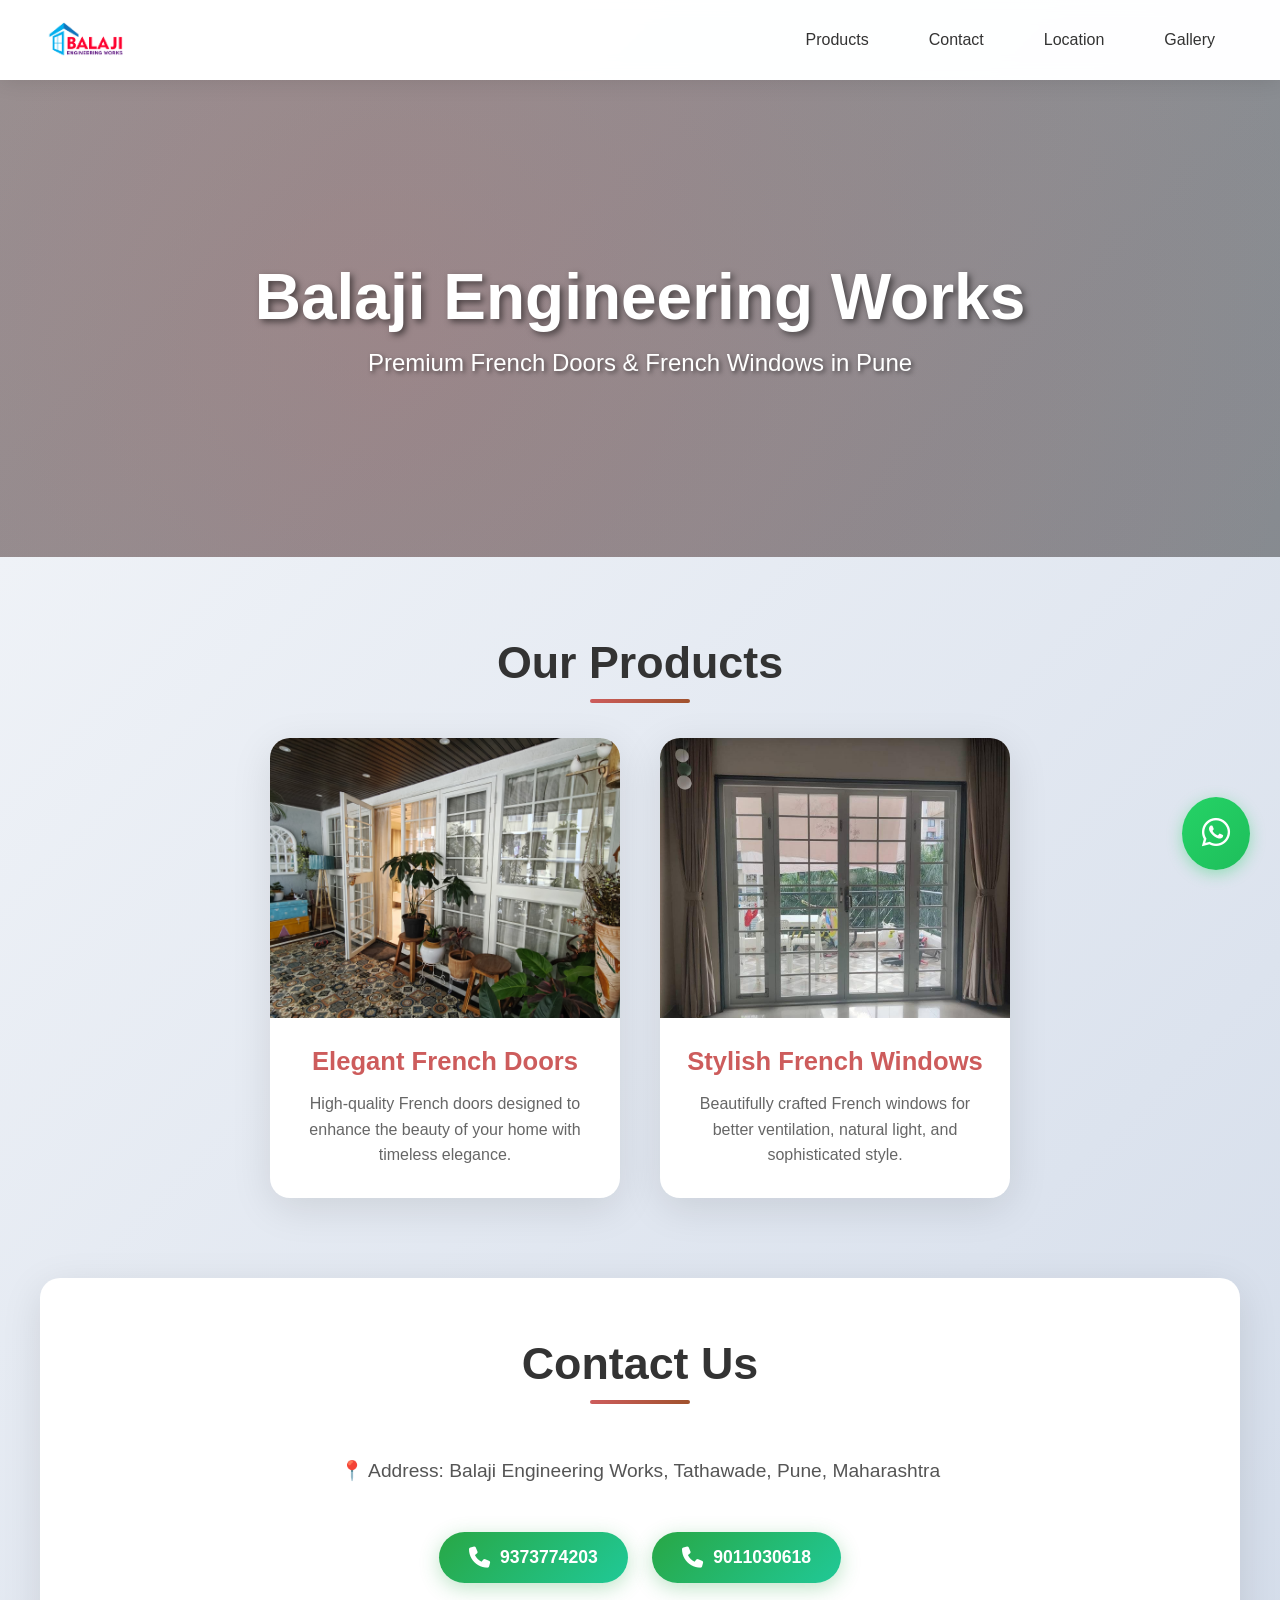
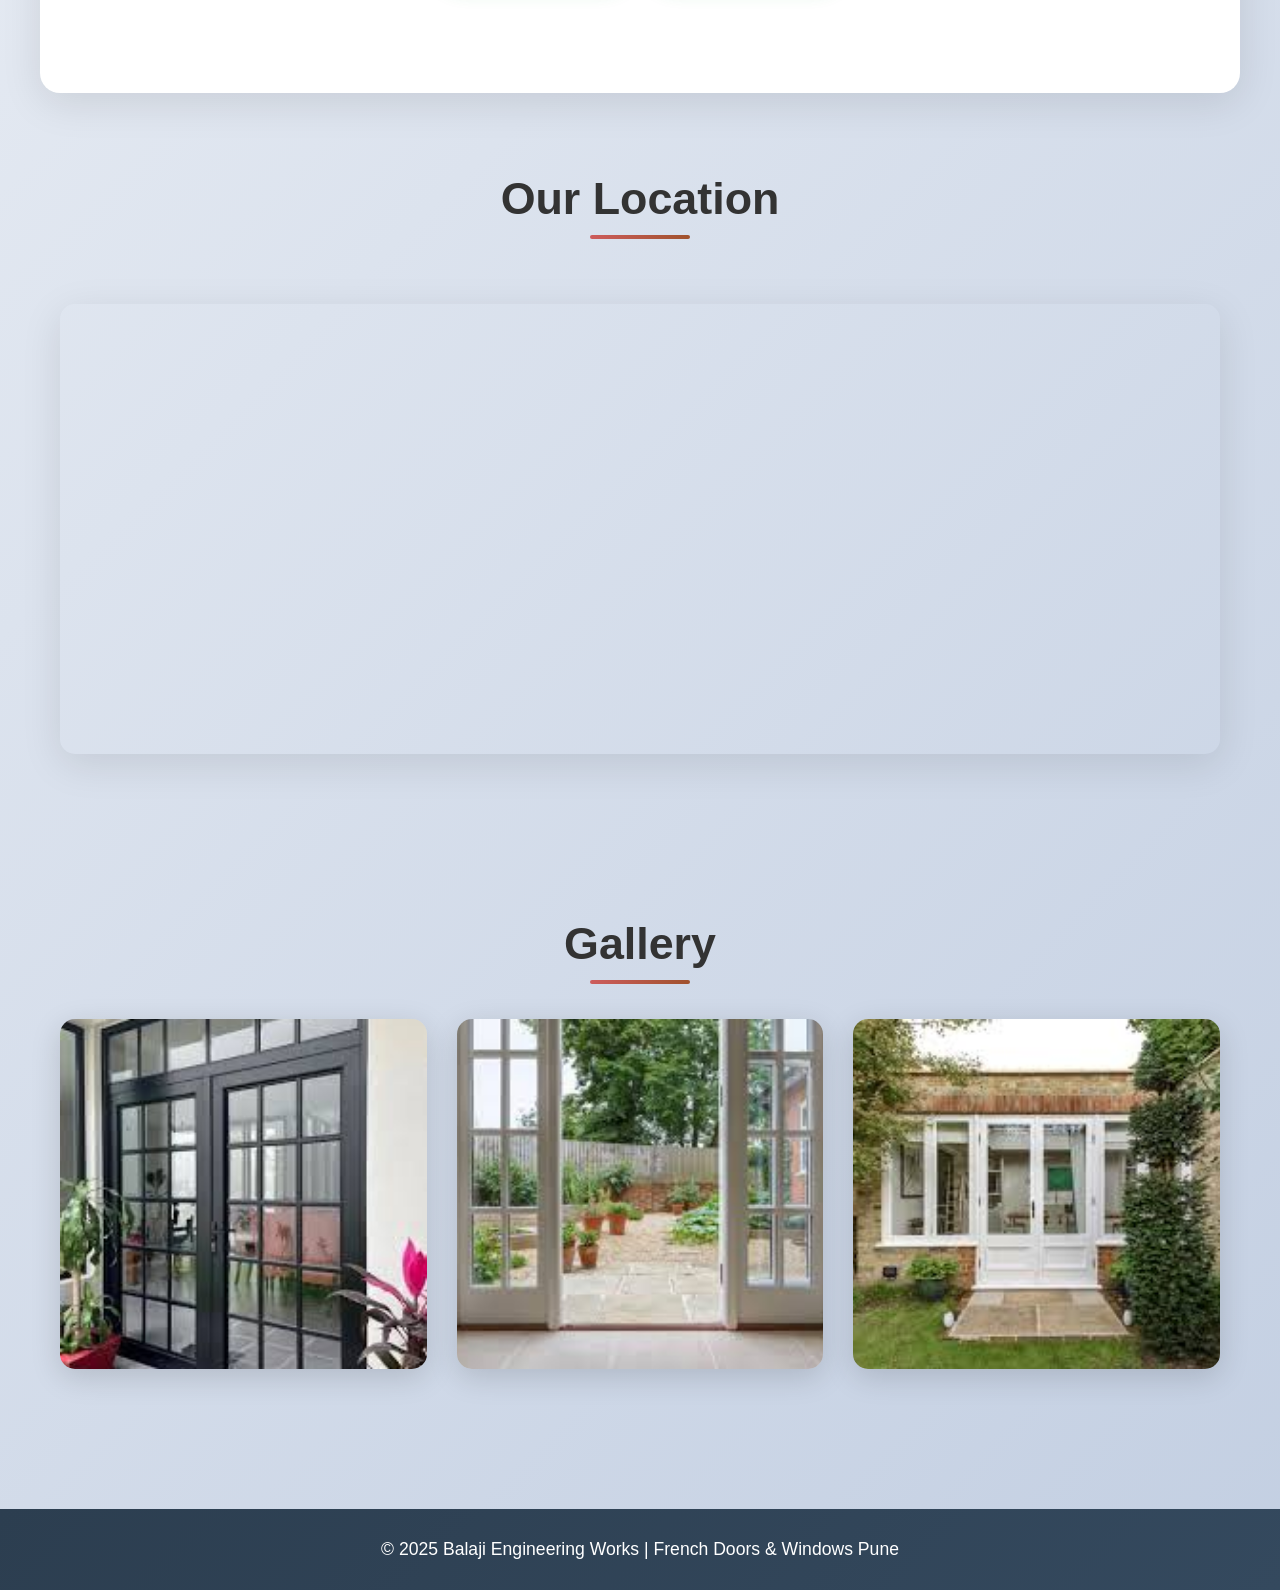
<file: index.html>
<!DOCTYPE html>
<html lang="en">

<head>
    <meta charset="UTF-8">
    <meta name="viewport" content="width=device-width, initial-scale=1.0">
    <meta name="description"
        content="Balaji Engineering Works - French Doors & French Windows in Pune. Best quality, stylish designs, and professional installation.">
    <meta name="keywords"
        content="French Doors in Pune, French Windows in Pune, Balaji Engineering Works, Stylish Doors, Best French Doors">
    <meta name="author" content="Balaji Engineering Works">
    <!-- <link rel="stylesheet" href="style.css"> -->
    <link rel="stylesheet" href="style2.css">

    <link rel="stylesheet" href="https://cdnjs.cloudflare.com/ajax/libs/font-awesome/6.4.0/css/all.min.css">
    <title>French Doors & Windows Pune | Balaji Engineering Works</title>
</head>

<body>
    <nav>
        <div class="logo-container">
            <img src="Logo.jpg" alt="Balaji Engineering Works Logo" class="nav-logo">
        </div>
        <a href="javascript:void(0);" class="burger-icon" onclick="openBurger()">
            <i class="fa fa-bars"></i>
        </a>
        <div id="links">
            <a href="#products" class="nav-link">Products</a>
            <a href="#contact" class="nav-link">Contact</a>
            <a href="#location" class="nav-link">Location</a>
            <a href="#gallery" class="nav-link">Gallery</a>
        </div>
    </nav>

    <header>
        <h1>Balaji Engineering Works</h1>
        <p>Premium French Doors & French Windows in Pune</p>

        <a href="https://wa.me/9373774203" target="_blank" class="whatsapp-button">
            <i class="fab fa-whatsapp"></i>
        </a>
    </header>

    <section id="products">
        <h2>Our Products</h2>
        <div class="products">
            <div class="product">
                <img src="frenchDoor.jpeg" alt="Elegant French Door">
                <h3>Elegant French Doors</h3>
                <p>High-quality French doors designed to enhance the beauty of your home with timeless elegance.</p>
            </div>
            <div class="product">
                <img src="frenchWindow1.jpeg" alt="Stylish French Window">
                <h3>Stylish French Windows</h3>
                <p>Beautifully crafted French windows for better ventilation, natural light, and sophisticated
                    style.</p>
            </div>
        </div>
    </section>


    <section id="contact">
        <h2>Contact Us</h2>
        <p>📍 Address: Balaji Engineering Works, Tathawade, Pune, Maharashtra</p>
        <!-- <p>
            📞 Phone:
            <a href="tel:+919373774203">9373774203</a> /
            <a href="tel:+919011030618">9011030618</a>
        </p> -->
        <div class="call-buttons">
            <a href="tel:+919373774203">
                <i class="fa fa-phone"></i> 9373774203
            </a>
            <a href="tel:+919011030618">
                <i class="fa fa-phone"></i> 9011030618
            </a>
        </div>
    </section>

    <section id="location">
        <h2>Our Location</h2>
        <iframe
            src="https://www.google.com/maps/embed?pb=!1m18!1m12!1m3!1d3780.93275368675!2d73.74651677540874!3d18.622094166064848!2m3!1f0!2f0!3f0!3m2!1i1024!2i768!4f13.1!3m3!1m2!1s0x3bc2b9489fa0e0bf%3A0x3b5897ec601710a!2sBalaji%20engineering%20works%20%E2%80%93%20French%20Doors%20%26%20Windows%20in%20Pune!5e0!3m2!1sen!2sin!4v1754846493330!5m2!1sen!2sin"
            allowfullscreen="" loading="lazy" referrerpolicy="no-referrer-when-downgrade"></iframe>
    </section>

    <section id="gallery">
        <h2>Gallery</h2>
        <div class="gallery">
            <img src="door1.jpg" alt="French Door Installation 1">
            <img src="door2.jpg" alt="French Door Installation 2">
            <img src="door3.jpg" alt="French Door Installation 3">
        </div>
    </section>

    <button onclick="scrollToTop()" id="goTopBtn" title="Go to top">↑</button>

    <footer>
        <p>&copy; 2025 Balaji Engineering Works | French Doors & Windows Pune</p>
    </footer>

    <script src="script.js"></script>
</body>

</html>
</file>
<file: style.css>
body {
    font-family: Arial, sans-serif;
    margin: 0;
    padding: 0;
    background-color: #f8f9fa;
    color: #333;
}

header {
    background: url('https://images.unsplash.com/photo-1505691938895-1758d7feb511') no-repeat center center/cover;
    /* color: indianred; */
    padding: 150px 20px;
    text-align: center;
}

header h1 {
    font-size: 3em;
    color: indianred;
    margin: 0;
}

header p {
    font-size: 1.2em;
    color: sienna;
}

header .whatsapp-button {
    position: fixed;
    bottom: 20px;
    right: 20px;
    background-color: #25D366;
    color: white;
    font-size: 28px;
    padding: 12px 15px;
    border-radius: 50%;
    text-align: center;
    box-shadow: 2px 2px 8px rgba(0, 0, 0, 0.3);
    z-index: 1000;
}

header .whatsapp-button:hover {
    background-color: #1ebe5b;
}

nav {
    background: white;
    /* padding-top: 10px; */
    text-align: center;
    display: flex;
    flex-direction: row;
    justify-content: space-between;
    align-items: center;
}

nav div a {
    color: black;
    text-decoration: none;
    padding: 10px 35px;
    /* display: inline-block; */
}

nav a.burger-icon {
    display: none;
}

.nav-logo {
    height: 60px;
    /* width: auto; */
}

nav div a:hover {
    background: #e6f2ff;
}

section {
    padding: 20px;
    max-width: 1200px;
    margin: auto;
}

.gallery {
    display: flex;
    flex-direction: row;
    justify-content: space-between;
}

.gallery img {
    border: 1px solid black;
}

.products {
    display: flex;
    flex-wrap: wrap;
    gap: 20px;
    justify-content: center;
}

.product {
    background: white;
    padding: 15px;
    border-radius: 8px;
    box-shadow: 0 2px 6px rgba(0, 0, 0, 0.1);
    width: 300px;
    text-align: center;
}

.product img {
    width: 100%;
    border-radius: 8px;
}

.call-buttons {
    text-align: center;
    margin: 20px 0;
}

.call-buttons a {
    background: #28a745;
    color: white;
    padding: 15px 20px;
    text-decoration: none;
    font-size: 1.2em;
    border-radius: 5px;
    margin: 10px;
    display: inline-block;
}

.call-buttons a:hover {
    background: #218838;
}

#goTopBtn {
    position: fixed;
    bottom: 20px;
    left: 20px;
    z-index: 99;
    font-size: 18px;
    border: none;
    outline: none;
    background-color: #333;
    color: white;
    cursor: pointer;
    padding: 12px 16px;
    border-radius: 50%;
    box-shadow: 2px 2px 6px rgba(0, 0, 0, 0.3);
    /* transition: all 0.3s ease-in-out; */
    display: none;
}

#goTopBtn:hover {
    background-color: #0077cc;
}


footer {
    background: #333;
    color: white;
    text-align: center;
    padding: 15px 10px;
    margin-top: 20px;
}

iframe {
    width: 100%;
    height: 300px;
    border: none;
    margin-top: 20px;
}

@media screen and (max-width: 768px) {
    nav {
        position: relative;
        flex-direction: row;
        align-items: center;
        justify-content: space-between;
        padding: 0 10px;
        height: 60px;
    }

    .logo-container {
        /* z-index: 10; */
    }

    nav a.burger-icon {
        display: block;
        font-size: 24px;
        cursor: pointer;
        /* z-index: 11; */
        color: black;
    }

    #links {
        position: absolute;
        top: 60px;
        right: 0;
        background: white;
        flex-direction: column;
        width: 200px;
        padding: 10px;
        box-shadow: 0 2px 8px rgba(0, 0, 0, 0.2);
        display: none;
        /* z-index: 9; */
    }

    #links.open {
        display: flex;
        width: 100%;
    }

    #links a.nav-link {
        display: block;
        text-align: left;
    }

    .nav-logo {
        height: 50px;
    }

    .gallery {
        display: flex;
        flex-direction: column;
        row-gap: 5px;
    }

    .gallery img {
        border: 1px solid black;
    }

    #goTopBtn {
        position: fixed;
        bottom: 20px;
        left: 20px;
        z-index: 99;
        font-size: 18px;
        border: none;
        outline: none;
        background-color: #333;
        color: white;
        cursor: pointer;
        padding: 12px 16px;
        border-radius: 50%;
        box-shadow: 2px 2px 6px rgba(0, 0, 0, 0.3);
        transition: all 0.3s ease-in-out;
        display: none;
    }

    #goTopBtn:hover {
        background-color: #0077cc;
    }

}
</file>
<file: style2.css>
* {
    margin: 0;
    padding: 0;
    box-sizing: border-box;
}

body {
    font-family: 'Segoe UI', Tahoma, Geneva, Verdana, sans-serif;
    background: linear-gradient(135deg, #f5f7fa 0%, #c3cfe2 100%);
    color: #333;
    overflow-x: hidden;
}

/* Navigation */
nav {
    background: rgba(255, 255, 255, 0.95);
    backdrop-filter: blur(10px);
    padding: 0 40px;
    position: sticky;
    top: 0;
    z-index: 1000;
    box-shadow: 0 2px 20px rgba(0, 0, 0, 0.1);
    display: flex;
    justify-content: space-between;
    align-items: center;
    height: 80px;
    transition: all 0.3s ease;
}

.logo-container {
    display: flex;
    align-items: center;
}

.nav-logo {
    height: 60px;
    transition: transform 0.3s ease;
}

.nav-logo:hover {
    transform: scale(1.05);
}

nav a.burger-icon {
    display: none;
    font-size: 28px;
    color: #333;
    cursor: pointer;
    transition: color 0.3s ease;
}

nav a.burger-icon:hover {
    color: #cd5c5c;
}

#links {
    display: flex;
    gap: 10px;
}

#links a {
    color: #333;
    text-decoration: none;
    padding: 12px 25px;
    border-radius: 8px;
    font-weight: 500;
    transition: all 0.3s ease;
    position: relative;
}

#links a::before {
    content: '';
    position: absolute;
    bottom: 8px;
    left: 50%;
    transform: translateX(-50%);
    width: 0;
    height: 2px;
    background: linear-gradient(90deg, #cd5c5c, #a0522d);
    transition: width 0.3s ease;
}

#links a:hover {
    background: linear-gradient(135deg, #fff5f5 0%, #ffe8e8 100%);
    color: #cd5c5c;
}

#links a:hover::before {
    width: 60%;
}

/* Header */
header {
    background: linear-gradient(rgba(0, 0, 0, 0.4), rgba(0, 0, 0, 0.4)),
        url('https://images.unsplash.com/photo-1505691938895-1758d7feb511') no-repeat center center/cover;
    padding: 180px 20px;
    text-align: center;
    position: relative;
    overflow: hidden;
}

header::before {
    content: '';
    position: absolute;
    top: 0;
    left: 0;
    right: 0;
    bottom: 0;
    background: radial-gradient(circle at 30% 50%, rgba(205, 92, 92, 0.2), transparent);
    animation: pulse 8s ease-in-out infinite;
}

@keyframes pulse {

    0%,
    100% {
        opacity: 0.5;
    }

    50% {
        opacity: 1;
    }
}

header h1 {
    font-size: 4em;
    color: #fff;
    margin: 0;
    text-shadow: 3px 3px 6px rgba(0, 0, 0, 0.5);
    animation: fadeInDown 1s ease;
    position: relative;
    z-index: 1;
}

header p {
    font-size: 1.5em;
    color: #fff;
    margin-top: 15px;
    text-shadow: 2px 2px 4px rgba(0, 0, 0, 0.5);
    animation: fadeInUp 1s ease 0.3s both;
    position: relative;
    z-index: 1;
}

@keyframes fadeInDown {
    from {
        opacity: 0;
        transform: translateY(-30px);
    }

    to {
        opacity: 1;
        transform: translateY(0);
    }
}

@keyframes fadeInUp {
    from {
        opacity: 0;
        transform: translateY(30px);
    }

    to {
        opacity: 1;
        transform: translateY(0);
    }
}

.whatsapp-button {
    position: fixed;
    bottom: 30px;
    right: 30px;
    background: linear-gradient(135deg, #25D366, #1ebe5b);
    color: white;
    font-size: 32px;
    padding: 18px 20px;
    border-radius: 50%;
    text-align: center;
    box-shadow: 0 4px 15px rgba(37, 211, 102, 0.4);
    z-index: 1000;
    transition: all 0.3s ease;
    animation: bounce 2s infinite;
}

@keyframes bounce {

    0%,
    100% {
        transform: translateY(0);
    }

    50% {
        transform: translateY(-10px);
    }
}

.whatsapp-button:hover {
    background: linear-gradient(135deg, #1ebe5b, #25D366);
    box-shadow: 0 6px 25px rgba(37, 211, 102, 0.6);
    transform: scale(1.1);
    animation: none;
}

/* Sections */
section {
    padding: 80px 20px;
    max-width: 1200px;
    margin: auto;
    animation: fadeIn 1s ease;
}

@keyframes fadeIn {
    from {
        opacity: 0;
    }

    to {
        opacity: 1;
    }
}

section h2 {
    text-align: center;
    font-size: 2.8em;
    margin-bottom: 50px;
    color: #333;
    position: relative;
    display: inline-block;
    width: 100%;
}

section h2::after {
    content: '';
    position: absolute;
    bottom: -15px;
    left: 50%;
    transform: translateX(-50%);
    width: 100px;
    height: 4px;
    background: linear-gradient(90deg, #cd5c5c, #a0522d);
    border-radius: 2px;
}

/* Products */
.products {
    display: flex;
    flex-wrap: wrap;
    gap: 40px;
    justify-content: center;
}

.product {
    background: white;
    padding: 0;
    border-radius: 20px;
    box-shadow: 0 10px 40px rgba(0, 0, 0, 0.1);
    width: 350px;
    text-align: center;
    overflow: hidden;
    transition: all 0.4s ease;
    position: relative;
}

.product::before {
    content: '';
    position: absolute;
    top: 0;
    left: 0;
    right: 0;
    bottom: 0;
    background: linear-gradient(135deg, rgba(205, 92, 92, 0.1), transparent);
    opacity: 0;
    transition: opacity 0.4s ease;
}

.product:hover {
    transform: translateY(-15px);
    box-shadow: 0 20px 60px rgba(205, 92, 92, 0.3);
}

.product:hover::before {
    opacity: 1;
}

.product img {
    width: 100%;
    height: 280px;
    object-fit: cover;
    transition: transform 0.5s ease;
}

.product:hover img {
    transform: scale(1.1);
}

.product h3 {
    margin: 25px 0 15px;
    font-size: 1.6em;
    color: #cd5c5c;
    padding: 0 20px;
}

.product p {
    padding: 0 20px 30px;
    color: #666;
    line-height: 1.6;
}

/* Call Buttons */
.call-buttons {
    text-align: center;
    margin: 60px 0;
}

.call-buttons a {
    background: linear-gradient(135deg, #28a745, #20c997);
    color: white;
    padding: 18px 40px;
    text-decoration: none;
    font-size: 1.2em;
    font-weight: 600;
    border-radius: 50px;
    margin: 15px;
    display: inline-block;
    box-shadow: 0 5px 20px rgba(40, 167, 69, 0.3);
    transition: all 0.3s ease;
    position: relative;
    overflow: hidden;
}

.call-buttons a::before {
    content: '';
    position: absolute;
    top: 50%;
    left: 50%;
    width: 0;
    height: 0;
    background: rgba(255, 255, 255, 0.2);
    border-radius: 50%;
    transform: translate(-50%, -50%);
    transition: width 0.5s ease, height 0.5s ease;
}

.call-buttons a:hover::before {
    width: 300px;
    height: 300px;
}

.call-buttons a:hover {
    background: linear-gradient(135deg, #20c997, #28a745);
    box-shadow: 0 8px 30px rgba(40, 167, 69, 0.5);
    transform: translateY(-3px);
}

/* Contact Section */
#contact {
    background: white;
    border-radius: 20px;
    padding: 60px 40px;
    box-shadow: 0 10px 40px rgba(0, 0, 0, 0.1);
}

#contact p {
    font-size: 1.2em;
    margin: 20px 0;
    color: #555;
    display: flex;
    align-items: center;
    justify-content: center;
    gap: 10px;
}

/* Call Buttons */
.call-buttons {
    text-align: center;
    margin: 40px 0;
}

.call-buttons a {
    background: linear-gradient(135deg, #28a745, #20c997);
    color: white;
    padding: 15px 30px;
    text-decoration: none;
    font-size: 1.1em;
    font-weight: 600;
    border-radius: 50px;
    margin: 10px;
    display: inline-flex;
    align-items: center;
    gap: 10px;
    box-shadow: 0 5px 20px rgba(40, 167, 69, 0.3);
    transition: all 0.3s ease;
}

.call-buttons a:hover {
    background: linear-gradient(135deg, #20c997, #28a745);
    box-shadow: 0 8px 30px rgba(40, 167, 69, 0.5);
    transform: translateY(-3px);
}

.call-buttons a i {
    font-size: 1.2em;
}

/* Gallery */
.gallery {
    display: grid;
    grid-template-columns: repeat(auto-fit, minmax(300px, 1fr));
    gap: 30px;
}

.gallery img {
    width: 100%;
    height: 350px;
    object-fit: cover;
    border-radius: 15px;
    box-shadow: 0 8px 30px rgba(0, 0, 0, 0.15);
    transition: all 0.4s ease;
    cursor: pointer;
}

.gallery img:hover {
    transform: scale(1.05) rotate(2deg);
    box-shadow: 0 15px 50px rgba(205, 92, 92, 0.3);
}

/* Map */
iframe {
    width: 100%;
    height: 450px;
    border: none;
    border-radius: 15px;
    box-shadow: 0 10px 40px rgba(0, 0, 0, 0.1);
    margin-top: 30px;
}

/* Go Top Button */
#goTopBtn {
    position: fixed;
    bottom: 30px;
    left: 30px;
    z-index: 999;
    font-size: 24px;
    border: none;
    outline: none;
    background: linear-gradient(135deg, #333, #555);
    color: white;
    cursor: pointer;
    padding: 15px 18px;
    border-radius: 50%;
    box-shadow: 0 4px 15px rgba(0, 0, 0, 0.3);
    display: none;
    transition: all 0.3s ease;
}

#goTopBtn:hover {
    background: linear-gradient(135deg, #cd5c5c, #a0522d);
    transform: translateY(-5px);
    box-shadow: 0 6px 25px rgba(205, 92, 92, 0.4);
}

/* Footer */
footer {
    background: linear-gradient(135deg, #2c3e50, #34495e);
    color: white;
    text-align: center;
    padding: 30px 20px;
    margin-top: 60px;
    font-size: 1.1em;
}

/* Mobile Responsive */
@media screen and (max-width: 768px) {
    nav {
        padding: 0 20px;
        height: 70px;
    }

    nav a.burger-icon {
        display: block;
    }

    #links {
        position: absolute;
        top: 70px;
        right: 0;
        background: rgba(255, 255, 255, 0.98);
        backdrop-filter: blur(10px);
        flex-direction: column;
        width: 100%;
        padding: 20px;
        box-shadow: 0 8px 20px rgba(0, 0, 0, 0.15);
        display: none;
        gap: 0;
    }

    #links.open {
        display: flex;
        animation: slideDown 0.3s ease;
    }

    @keyframes slideDown {
        from {
            opacity: 0;
            transform: translateY(-20px);
        }

        to {
            opacity: 1;
            transform: translateY(0);
        }
    }

    #links a {
        text-align: center;
        padding: 15px;
        border-bottom: 1px solid #f0f0f0;
    }

    #links a:last-child {
        border-bottom: none;
    }

    .nav-logo {
        height: 50px;
    }

    header h1 {
        font-size: 2.5em;
    }

    header p {
        font-size: 1.2em;
    }

    section h2 {
        font-size: 2.2em;
    }

    .product {
        width: 100%;
    }

    .gallery {
        grid-template-columns: 1fr;
    }

    .whatsapp-button {
        bottom: 20px;
        right: 20px;
        font-size: 28px;
        padding: 15px 17px;
    }

    #goTopBtn {
        bottom: 20px;
        left: 20px;
    }
}
</file>
